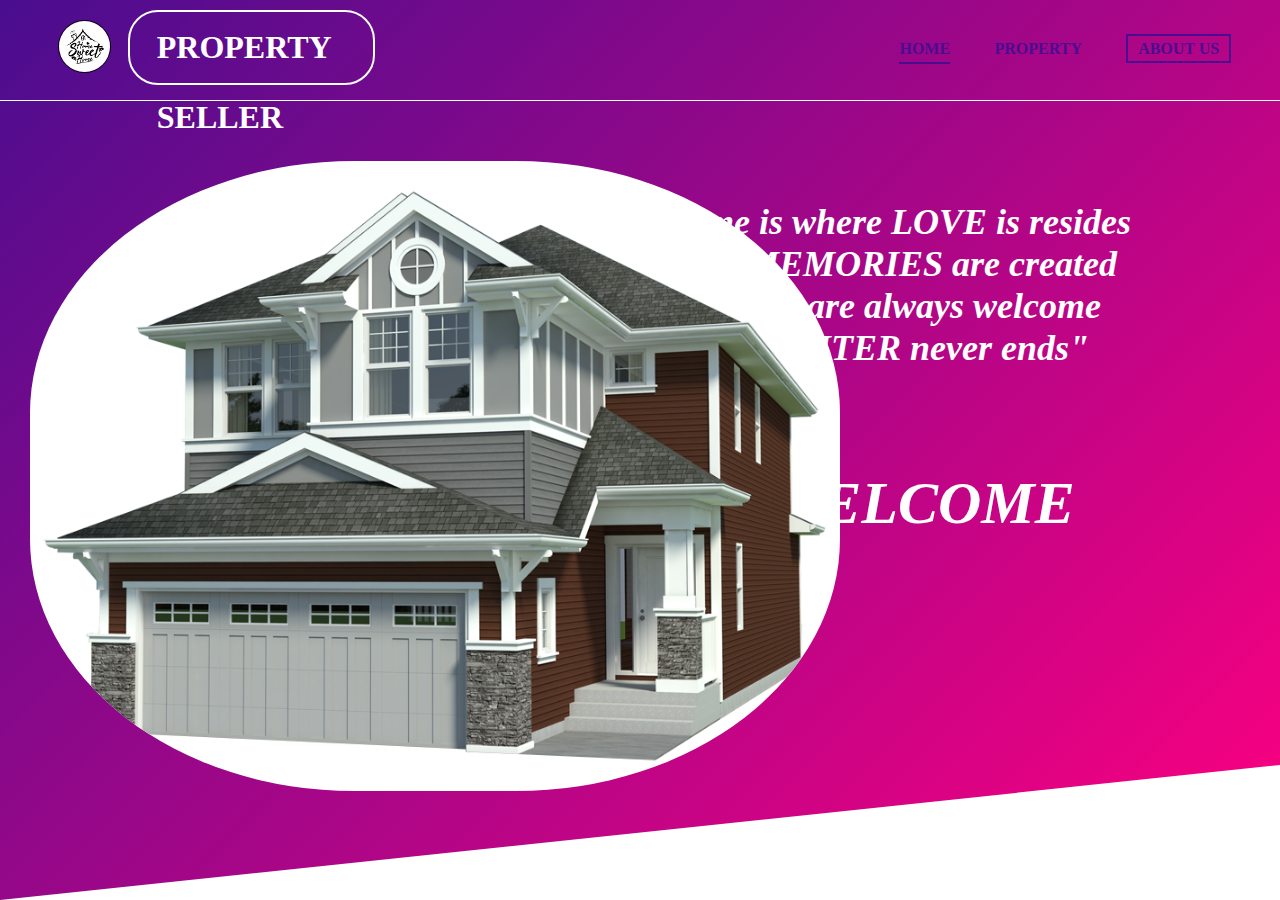
<file: index.html>
<html>
<head>
<title>myproject</title>
<link rel="stylesheet" type="text/css" href="style.css">
</head>
<body>
    <header>
        <nav>
        <div class = "logo">
         <img src = "houde.jpg">
         </div>
        <div class = "heading">
            <a href="index.html"><h1>PROPERTY SELLER</h1></a>
         </div>
        <div class = "main">
        <ul>
            <li><a class="active" href="oo.html">HOME</a></li>
            <li><a href="property.html">PROPERTY</a></li>
            <li><a class ="ABOUTUS" href="aboutus.html">ABOUT US</a></li>
           </ul>
        </div>
      </nav>
     <div class = "frist">
     <img src = "iphone2.png">
     </div>
     <div class = "paragraph">
     <h2>"Home is where LOVE is resides<br>  Where MEMORIES are created<br>FRIENDS are always welcome<br>  and LAUGHTER never ends"</h2>
         <h1>WELCOME</h1>
     </div>
      </header>
</body>
</html>
</file>
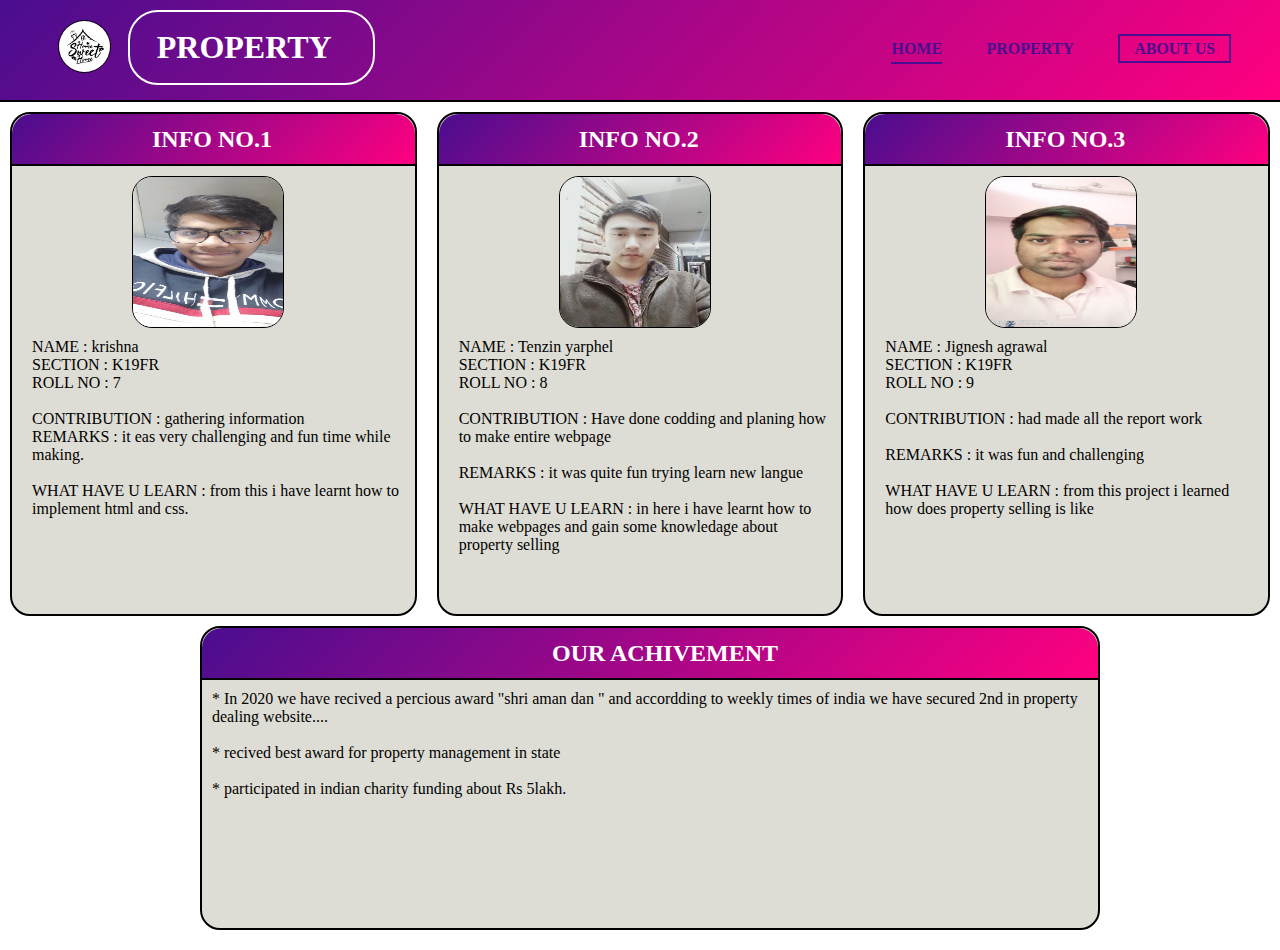
<file: aboutus.html>
<html>
<head>
<title>property</title>
<link rel="stylesheet" type="text/css" href="aboutus.css">
</head>
 <body>
   <nav>
        <div class = "logo">
         <img src = "houde.jpg">
         </div>
        <div class = "heading">
        <a href="index.html"><h1>PROPERTY SELLER</h1></a>
         </div>
        <div class = "main">
        <ul>
            <li><a class="active" href="oo.html">HOME</a></li>
            <li><a href="property.html">PROPERTY</a></li>
            <li><a class ="ABOUTUS" href="aboutus.html">ABOUT US</a></li>
           </ul>
        </div>
      </div>
      </nav>
 <div class="description">
 
    <div class="rollno7">
     <nav>
     <h2>INFO NO.1</h2>
     </nav>
     <img src="krishna.jpg">
    <p>NAME : krishna<br>
       SECTION : K19FR<br>
       ROLL NO : 7<br><br>
       CONTRIBUTION : gathering information<br>
       REMARKS : it eas very challenging and fun
        time while making.<br><br>
       WHAT HAVE U LEARN : from this i have learnt how to 
        implement html and css.<br>
    <p> 
    </div>

      <div class="rollno8">
       <nav>
       <h2>INFO NO.2</h2>
       </nav>
      <img src="yarphel.jpg">
       <p>NAME : Tenzin yarphel<br>
       SECTION : K19FR<br>
       ROLL NO : 8<br><br>
       CONTRIBUTION : Have done codding and planing how to make entire webpage<br><br>
       REMARKS : it was quite fun trying learn new langue<br><br>
       WHAT HAVE U LEARN : in here i have learnt how to make webpages and gain some knowledage about property selling<br>
      <p> 
      </div>
      
    <div class="rollno9">
      <nav>
      <h2>INFO NO.3</h2>
      </nav>
     <img src="face.jpg">
      <p>NAME : Jignesh agrawal <br>
       SECTION : K19FR<br>
       ROLL NO : 9<br><br>
       CONTRIBUTION : had made all the report work <br><br>
       REMARKS : it was fun and challenging<br><br>
       WHAT HAVE U LEARN : from this project i learned how does property selling is like <br>
      <p> 
    </div>
 </div>

<div class="conclusion">
<nav>
    <h2>OUR ACHIVEMENT</h2>
</nav>
       <p>* In 2020 we have recived a percious award
        "shri aman dan " and accordding to weekly 
        times of india we have secured 2nd in property 
        dealing website....<br><br>
        * recived best award for property management in state<br><br>
        * participated in indian charity funding about Rs 5lakh.   
        </p>
</div>
</body>
</html>
</file>
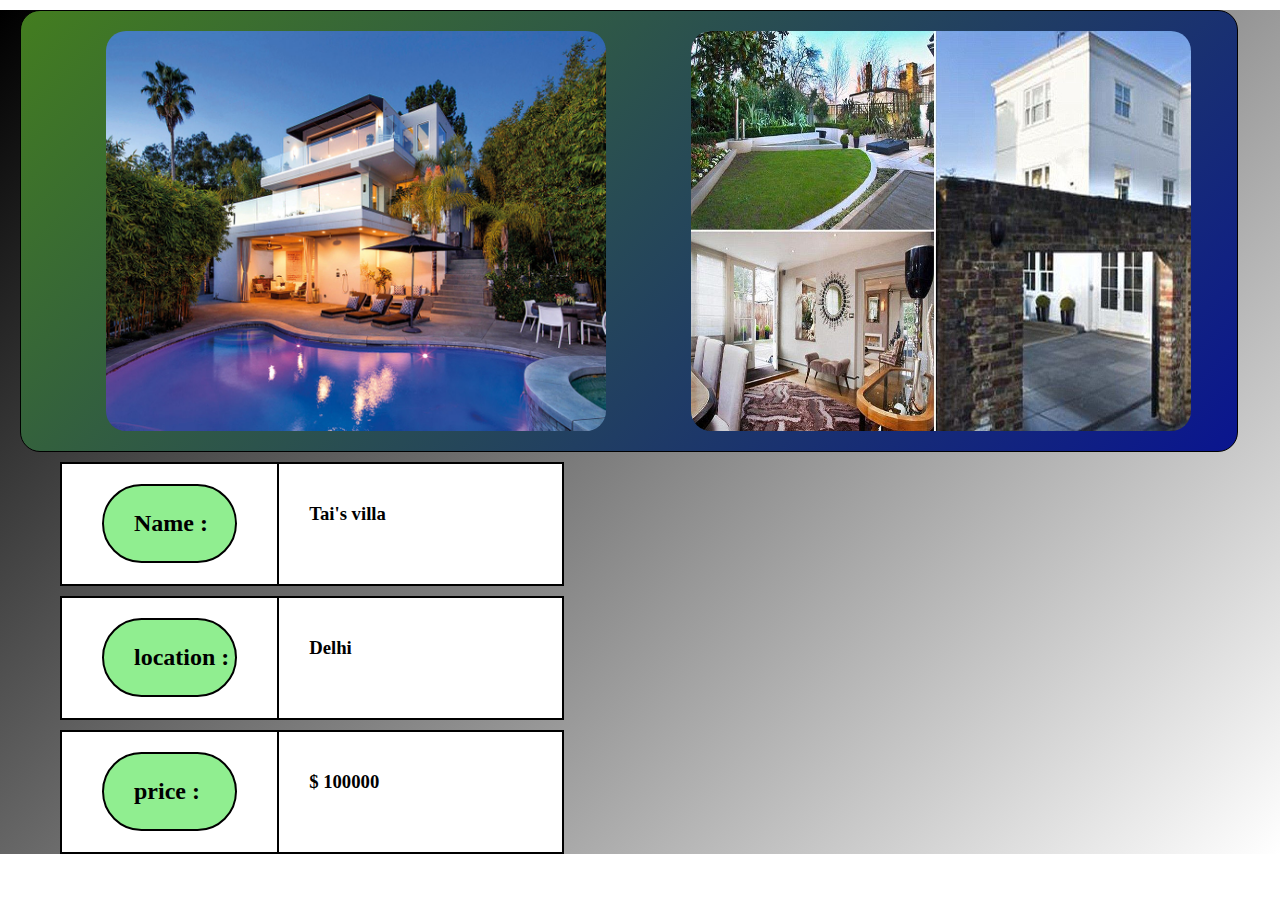
<file: image1.html>
<html>
<head>
<title>property 1 </title>
<link rel="stylesheet" type="text/css" href="image1.css">
</head>
<body>
<header>
<div class = "image1">
<img src = "1.jpg">
<img src = "10.jpg">
</div>
    <div class="in">
        <h2>Name : </h2><h3>Tai's villa</h3><br>
    </div>
    <div class="in">
        <h2>location : </h2><h3>Delhi</h3><br>
    </div>
    <div class="in">
        <h2>price : </h2><h3>$ 100000</h3><br>
    </div>
    </header>
    </body>
</html>
</file>
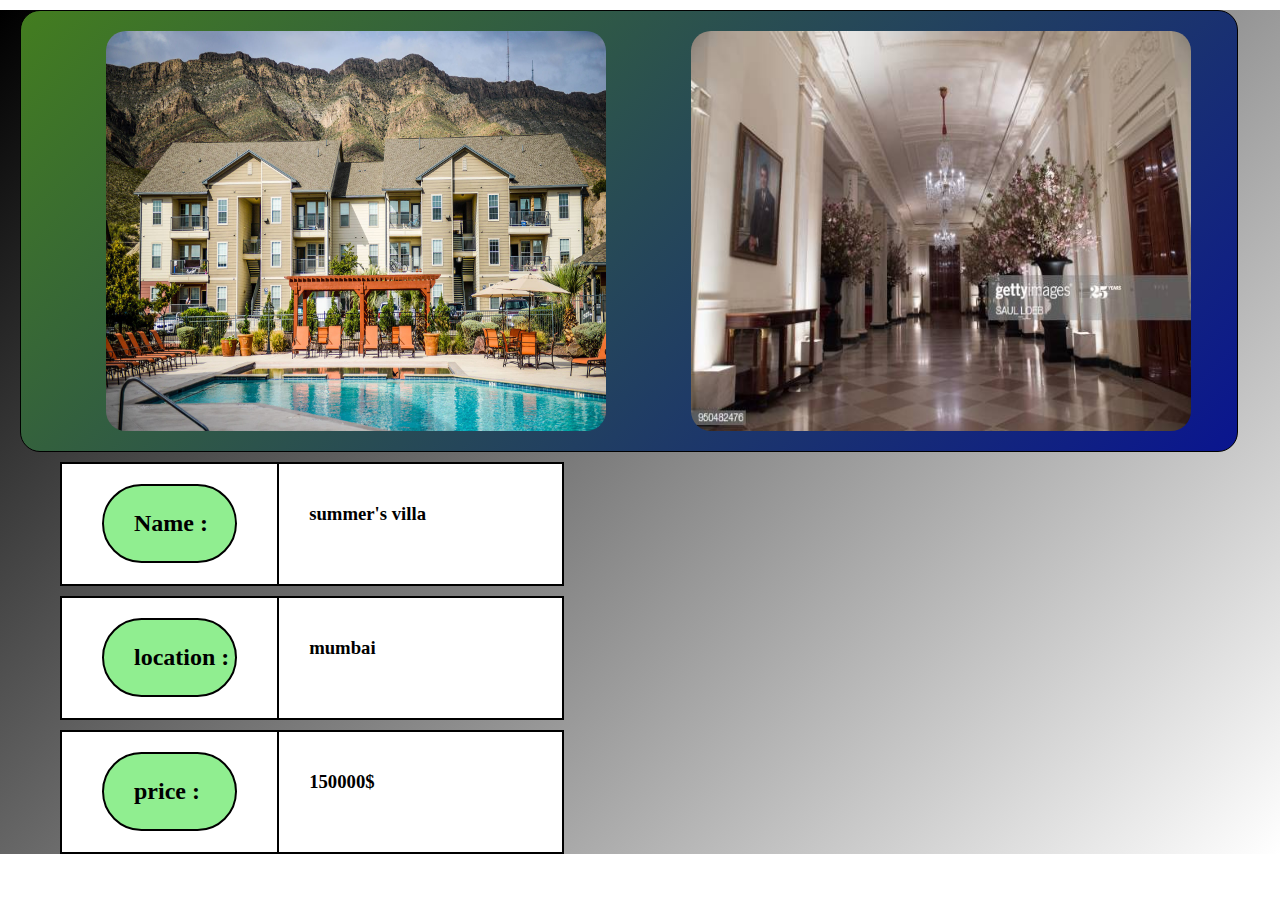
<file: image2.html>
<html>
<head>
    <title>property 2 </title>
<link rel="stylesheet" type="text/css" href="image2.css">
</head>
<body>
    <header>
<div class = "image1">
<img src = "2.jpg">
<img src = "16.jpg">
</div>
    <div class="in">
        <h2>Name : </h2><h3>summer's villa</h3><br>
    </div>
    <div class="in">
        <h2>location : </h2><h3>mumbai</h3><br>
    </div>
    <div class="in">
        <h2>price : </h2><h3>150000$</h3><br>
    </div>
    </header>
</body>
</html>
</file>
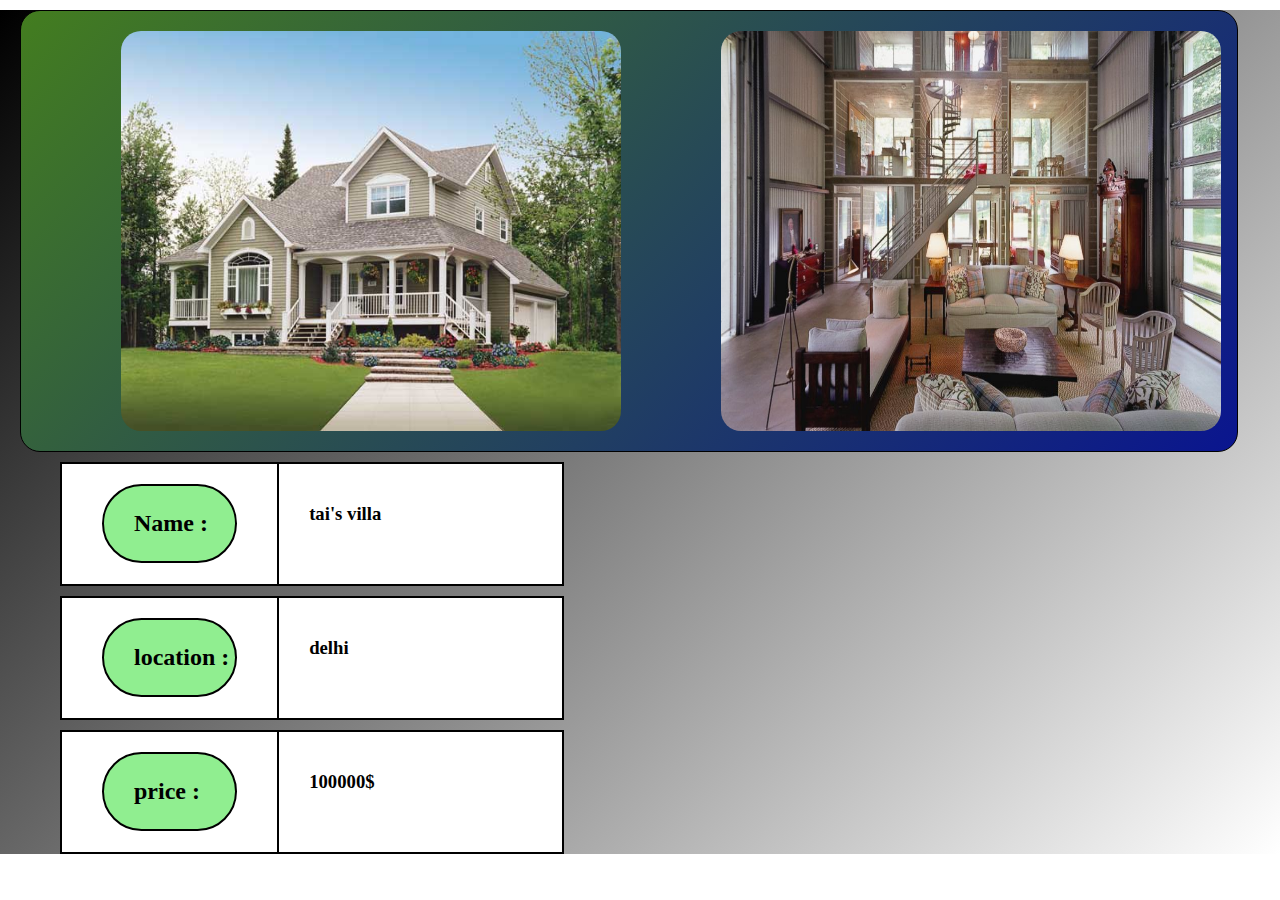
<file: image3.html>
<html>
<head>
<title>property 3 </title>
<link rel="stylesheet" type="text/css" href="image3.css">
</head>
<body>
    <header>
<div class = "image1">
<img src = "3.jpeg">
<img src = "14.jpg">
</div>
    <div class="in">
        <h2>Name : </h2><h3>tai's villa</h3><br>
    </div>
    <div class="in">
        <h2>location : </h2><h3>delhi</h3><br>
    </div>
    <div class="in">
        <h2>price : </h2><h3>100000$</h3><br>
    </div>
    </header>
</body>
</html>
</file>
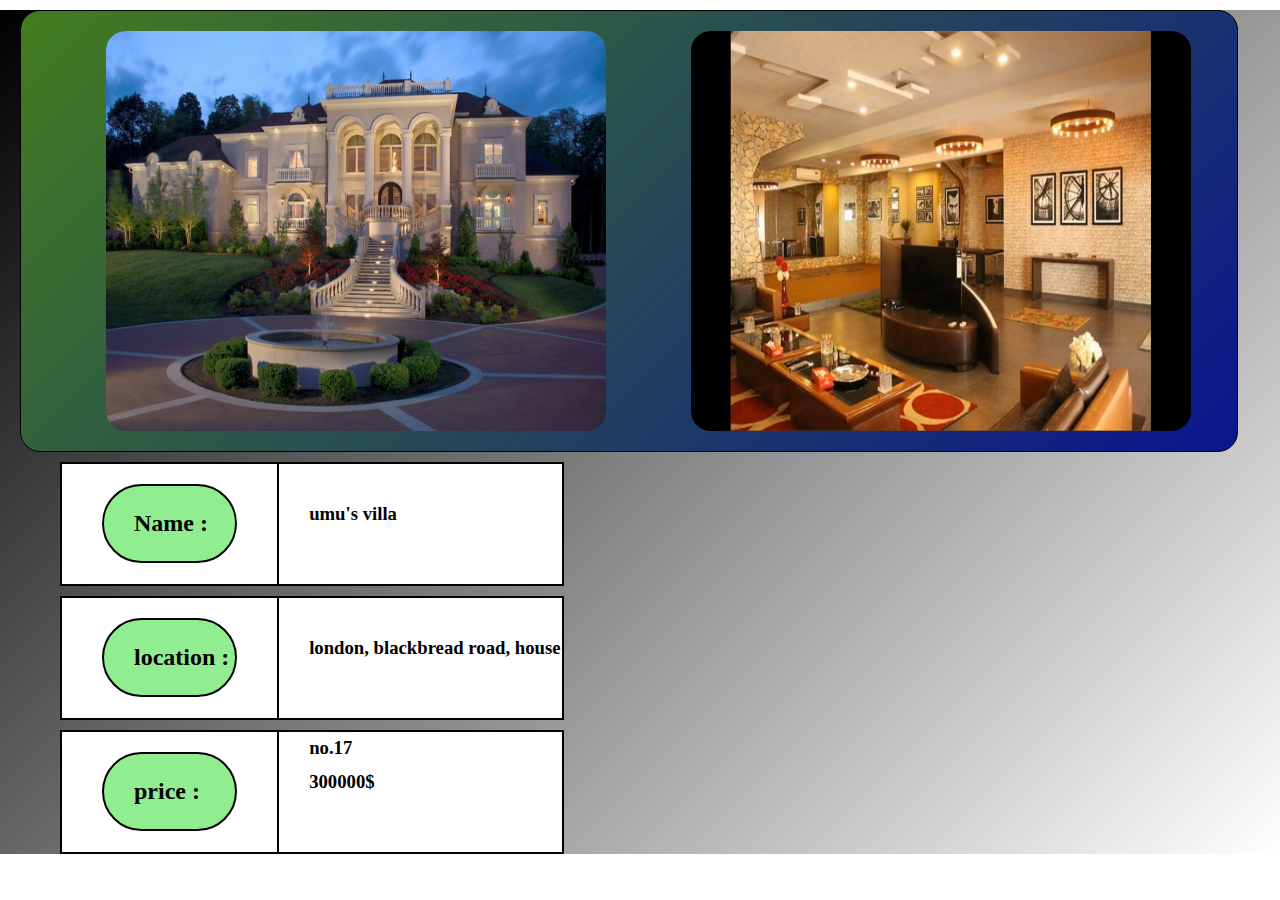
<file: image4.html>
<html>
<head>
<title>property 4 </title>
<link rel="stylesheet" type="text/css" href="image4.css">
</head>
<body>
    <header>
<div class = "image1">
<img src = "4.jpg">
<img src = "15.jpg">
</div>
    <div class="in">
        <h2>Name : </h2><h3>umu's villa</h3><br>
    </div>
    <div class="in">
        <h2>location : </h2><h3>london, blackbread road, house no.17</h3><br>
    </div>
    <div class="in">
        <h2>price : </h2><h3>300000$</h3><br>
    </div>
    </header>
</body>
</html>
</file>
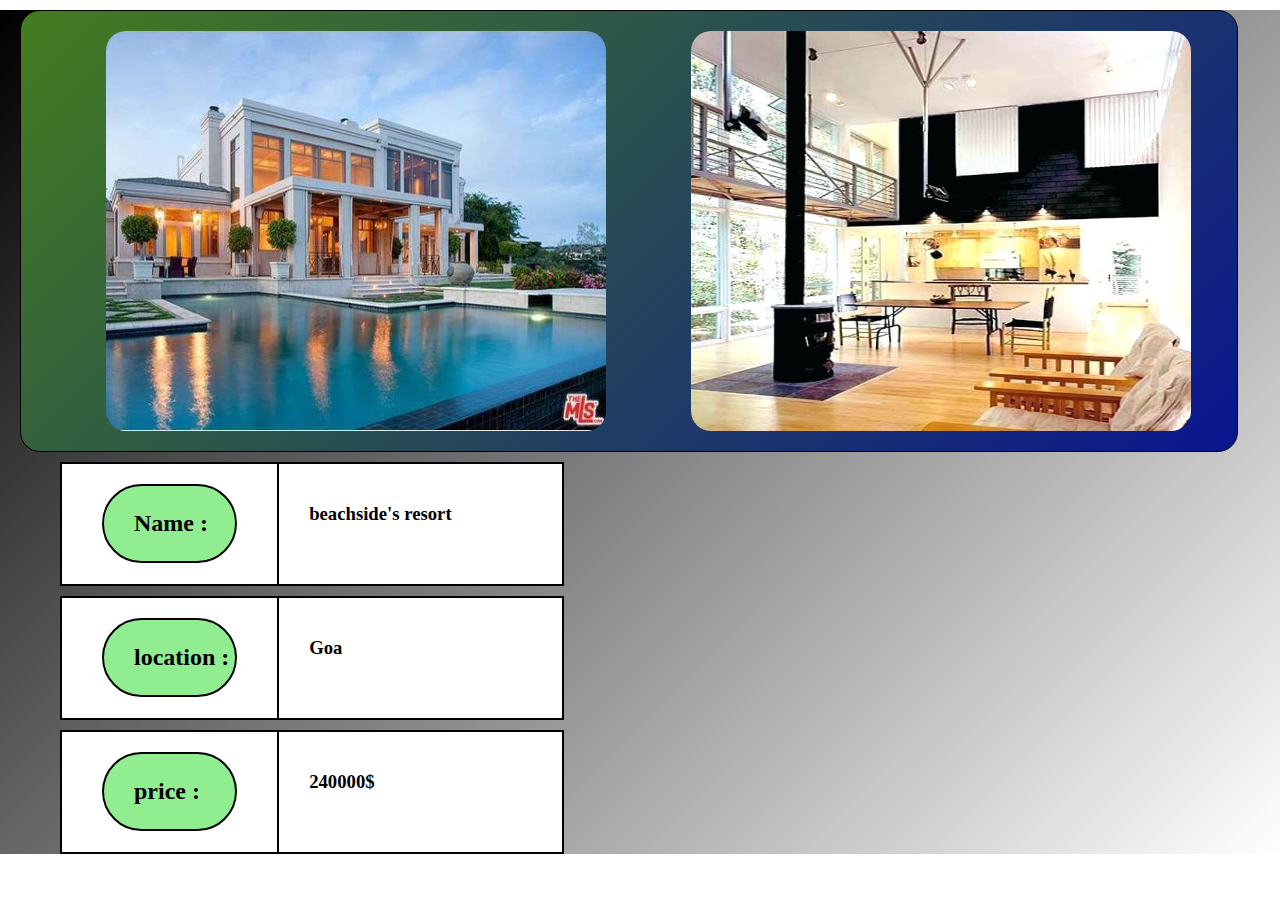
<file: image5.html>
<html>
<head>
<title>property 5 </title>
<link rel="stylesheet" type="text/css" href="image5.css">
</head>
<body>
    <header>
<div class = "image1">
<img src = "5.jpg">
<img src = "17.jpg">
</div>
    <div class="in">
        <h2>Name : </h2><h3>beachside's resort</h3><br>
    </div>
    <div class="in">
        <h2>location : </h2><h3>Goa</h3><br>
    </div>
    <div class="in">
        <h2>price : </h2><h3>240000$</h3><br>
    </div>
    </header>
</body>
</html>
</file>
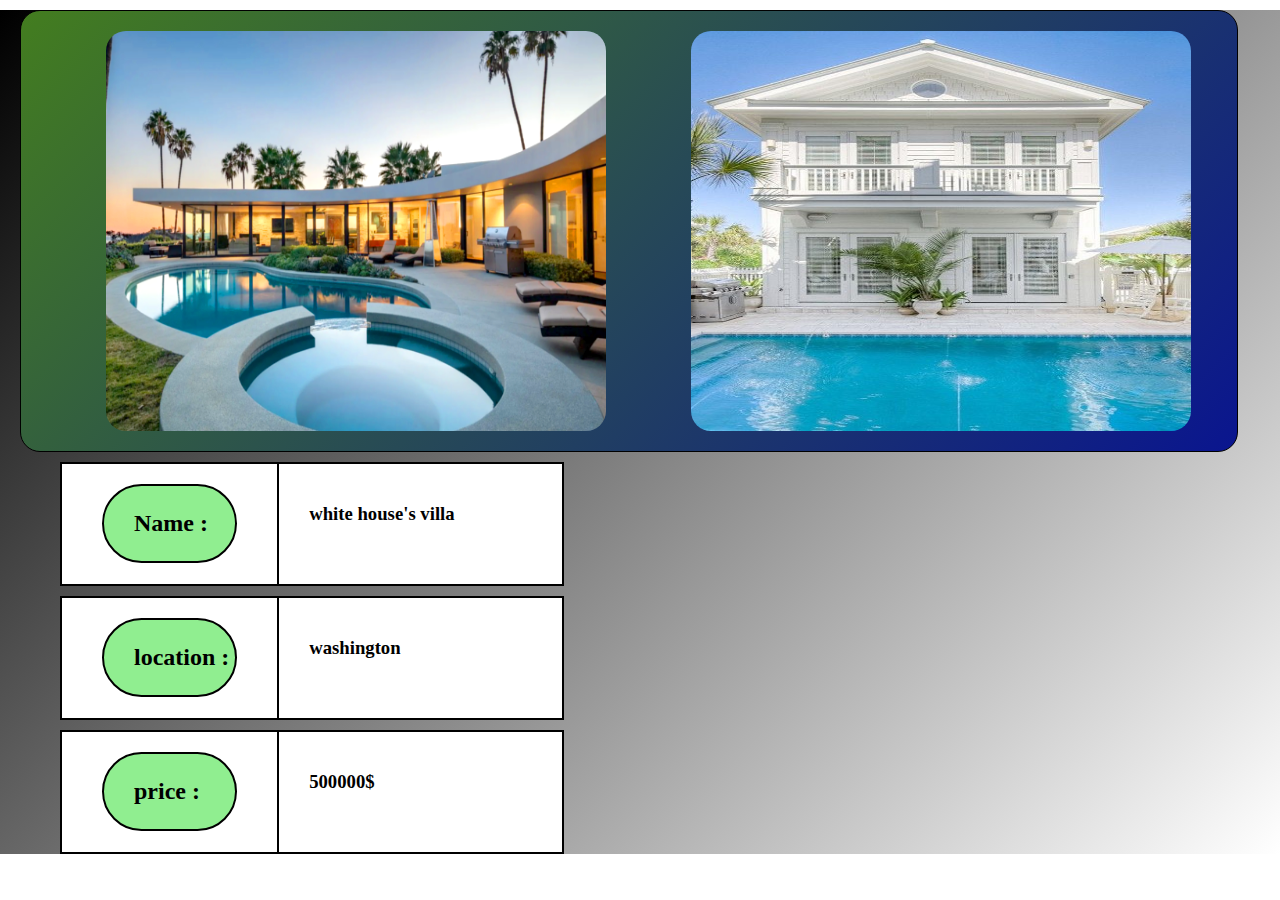
<file: image6.html>
<html>
<head>
<title>property 6 </title>
<link rel="stylesheet" type="text/css" href="image6.css">
</head>
<body>
    <header>
<div class = "image1">
<img src = "6.png">
<img src = "6.jpg">
</div>
    <div class="in">
        <h2>Name : </h2><h3>white house's villa</h3><br>
    </div>
    <div class="in">
        <h2>location : </h2><h3>washington</h3><br>
    </div>
    <div class="in">
        <h2>price : </h2><h3>500000$</h3><br>
    </div>
    </header>
</body>
</html>
</file>
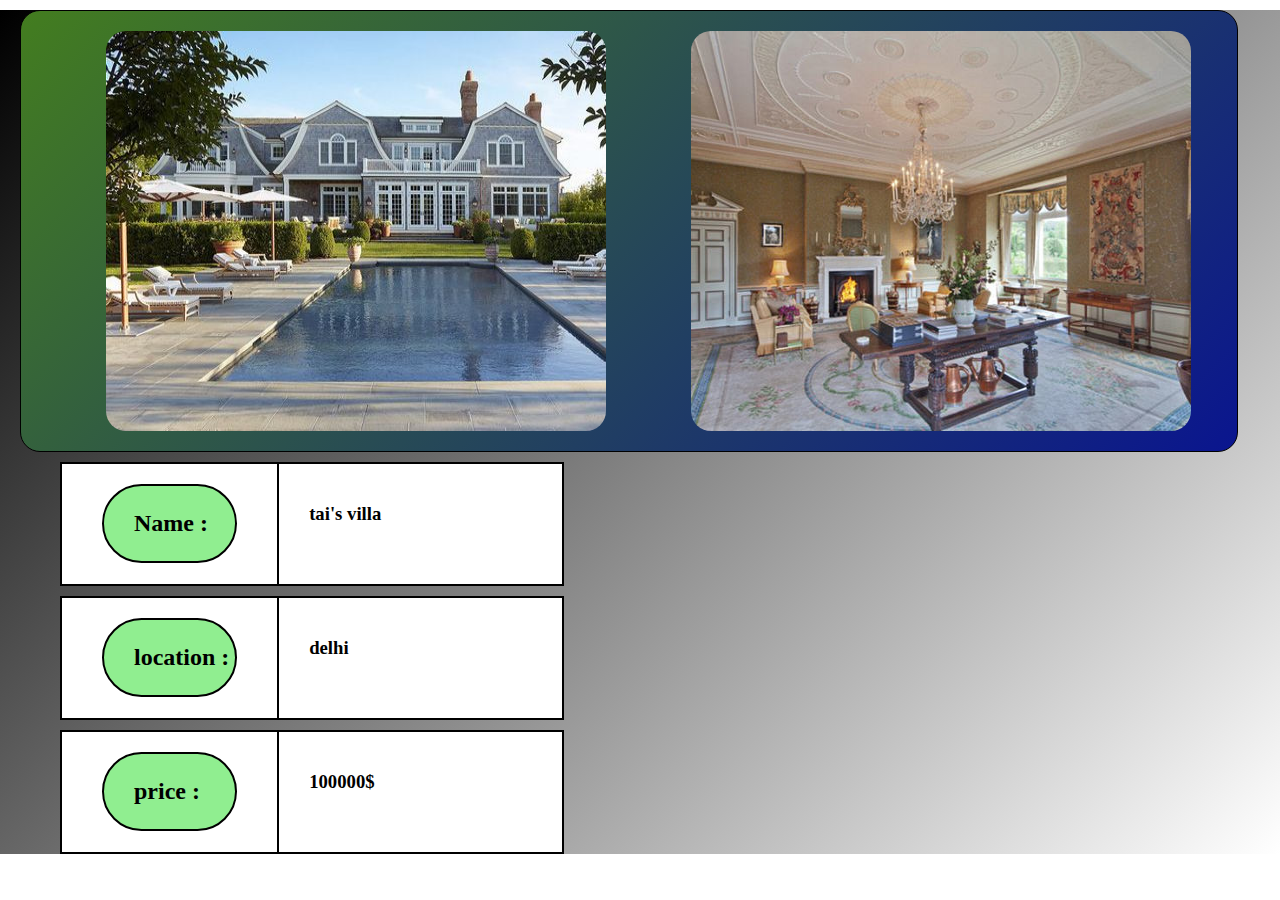
<file: image7.html>
<html>
<head>
<title>property 7 </title>
<link rel="stylesheet" type="text/css" href="image7.css">
</head>
<body>
    <header>
 <div class = "image1">
 <img src = "7.jpg">
 <img src = "100.jpg">
 </div>
    <div class="in">
        <h2>Name : </h2><h3>tai's villa</h3><br>
    </div>
    <div class="in">
        <h2>location : </h2><h3>delhi</h3><br>
    </div>
    <div class="in">
        <h2>price : </h2><h3>100000$</h3><br>
    </div>
    </header>
</body>
</html>
</file>
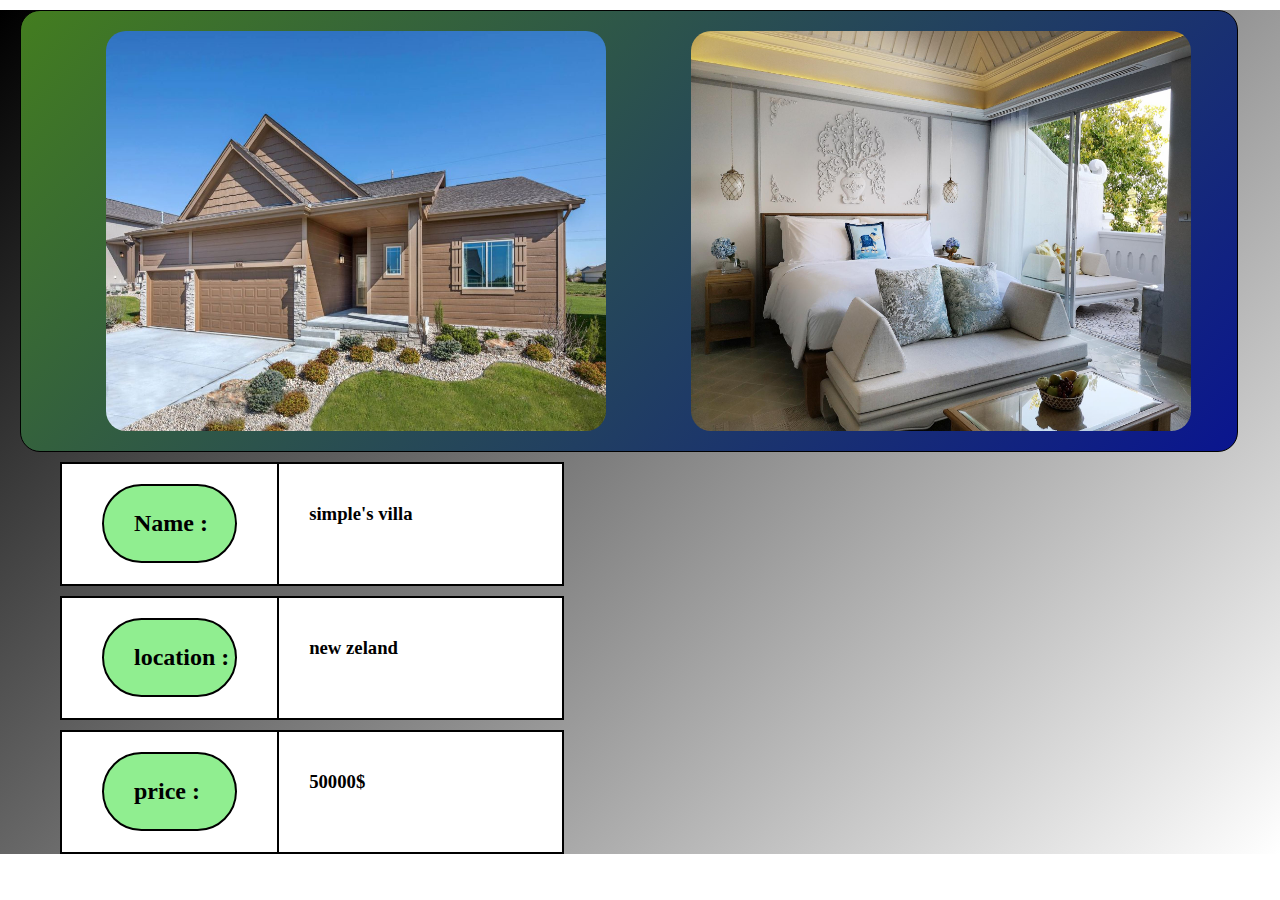
<file: image8.html>
<html>
<head>
<title>property 8 </title>
<link rel="stylesheet" type="text/css" href="image8.css">
</head>
<body>
    <header>
<div class = "image1">
<img src = "8.jpg">
<img src = "13.jpg">
</div>
    <div class="in">
        <h2>Name : </h2><h3>simple's villa</h3><br>
    </div>
    <div class="in">
        <h2>location : </h2><h3>new zeland</h3><br>
    </div>
    <div class="in">
        <h2>price : </h2><h3>50000$</h3><br>
    </div>
    </header>
</body>
</html>
</file>
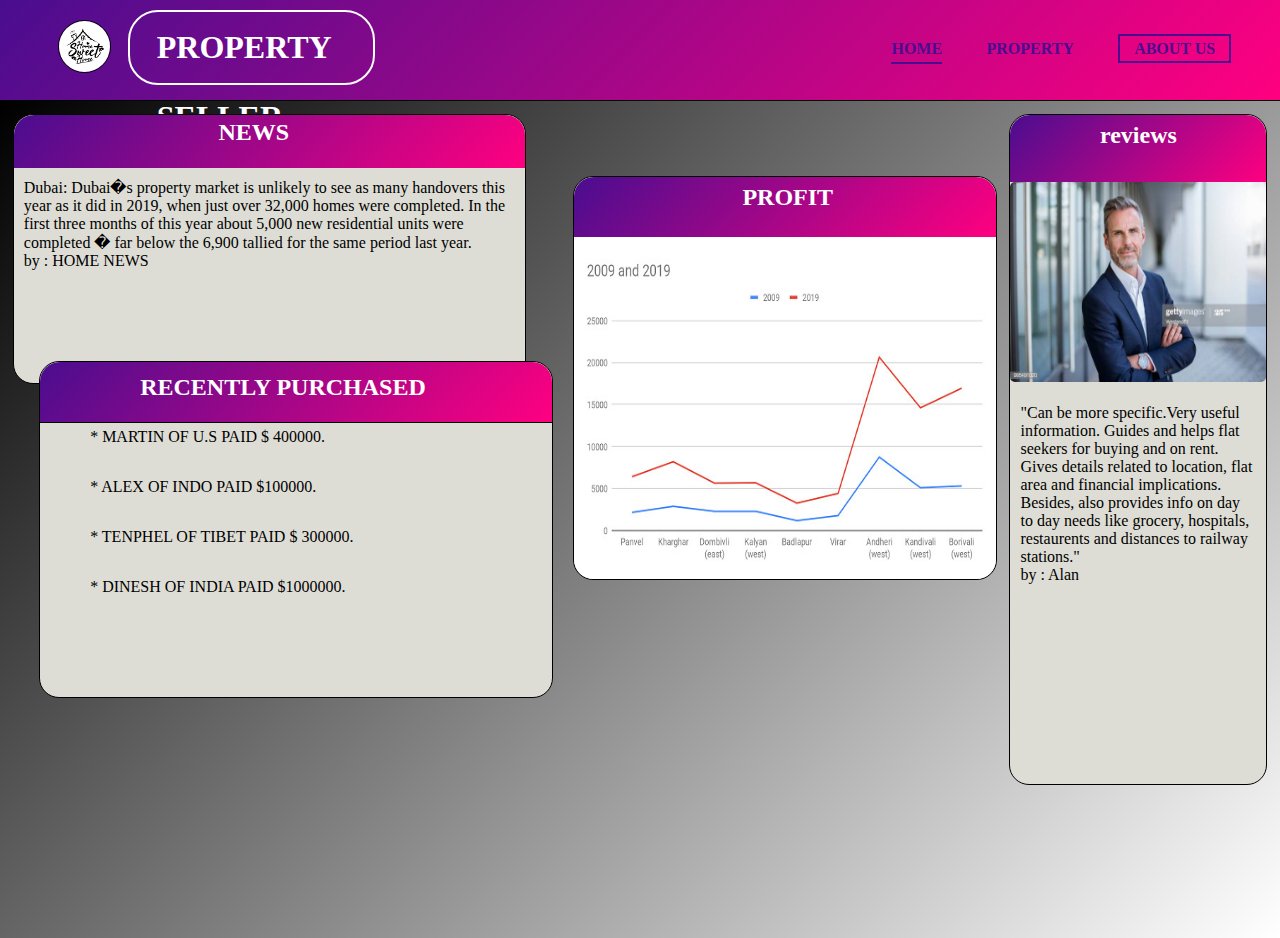
<file: oo.html>
<html>
<head>
<title>home</title>
<link rel="stylesheet" type="text/css" href="home.css">
</head>
<body>
  <nav>
        <div class = "logo">
         <img src = "houde.jpg">
         </div>
        <div class = "heading">
        <a href="index.html"><h1>PROPERTY SELLER</h1></a>
         </div>
        <div class = "main">
        <ul>
            <li><a class="active" href="oo.html">HOME</a></li>
            <li><a href="property.html">PROPERTY</a></li>
            <li><a class ="ABOUTUS" href="aboutus.html">ABOUT US</a></li>
           </ul>
        </div>
      </div>
      </nav>
    <header>
<div class="requirement">
<div class="news">
<div>
<h2>NEWS</h2>
</div>
<p>Dubai: Dubai�s property market is unlikely to see as many handovers this year as it did in 2019, 
when just over 32,000 homes were completed. In the first three months of this year about 5,000 new residential units were completed � 
far below the 6,900 tallied for the same period last year.<br>    
     by : HOME NEWS
</p>
</div>
    <div class="recently">
    <div>
        <h2>RECENTLY PURCHASED</h2>
        <p> * MARTIN OF U.S PAID $ 400000.<br> * ALEX OF INDO PAID $100000.<br>* TENPHEL OF TIBET PAID $ 300000.
        <br>
        * DINESH OF INDIA PAID $1000000.<br>
        </p>
    </div>
    </div>

<div class="profit">
<div>
<h2>PROFIT</h2>
</div>
<img src="21.jpg">
</div>
<div class="reviews">
  <div>
  <h2>reviews</h2>
  </div>
    
 <div class="image">
  <img src="190.jpg">
  </div>
 <p>
 "Can be more specific.Very useful information. Guides and helps flat seekers for buying and on rent. 
 Gives details related to location, 
 flat area and financial implications. Besides, also provides info on day to day needs like grocery, hospitals,
 restaurents and distances to railway stations."<br>
 by : Alan 
 </p>

</div>
    
</div>
</header>
</body>
</head>
</html>
</file>
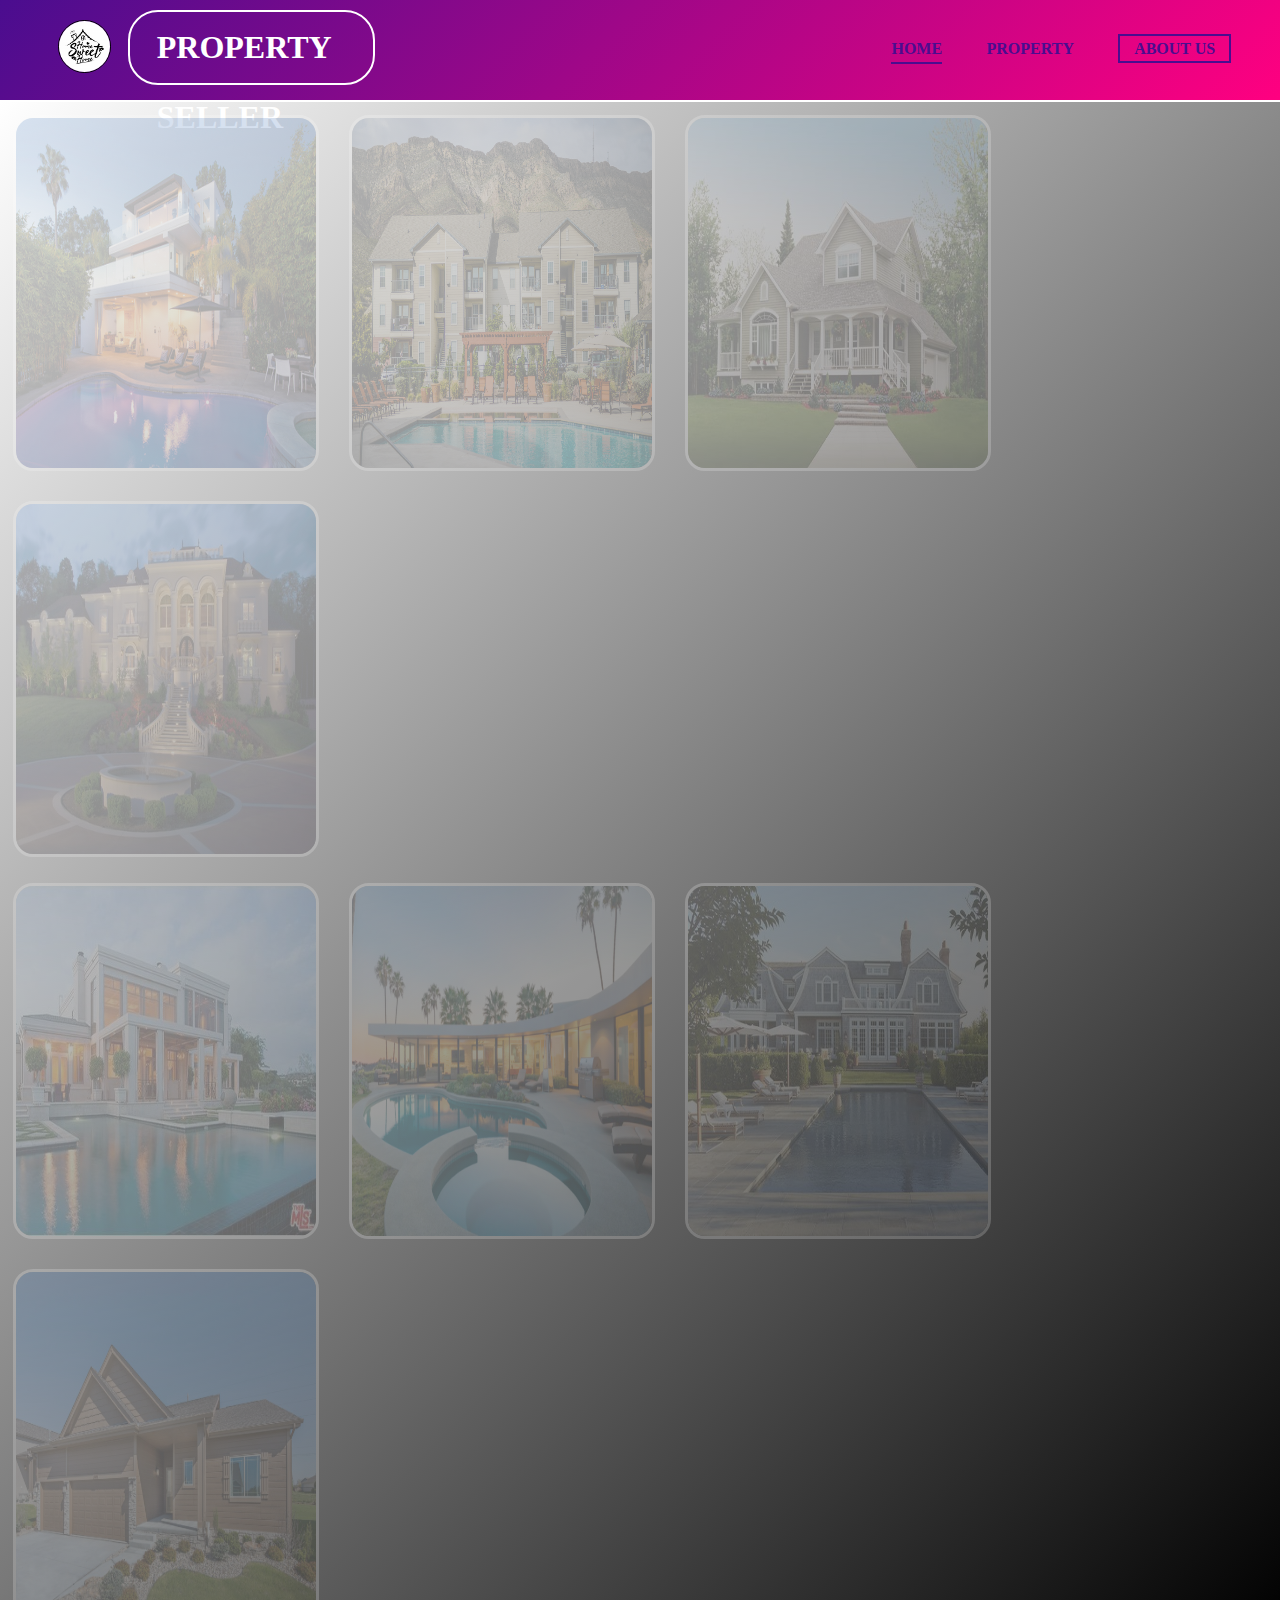
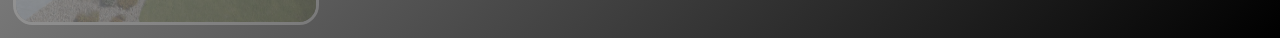
<file: property.html>
<html>
<head>
<title>property</title>
<link rel="stylesheet" type="text/css" href="property.css">
</head>
 <body>
   <nav>
        <div class = "logo">
         <img src = "houde.jpg">
         </div>
        <div class = "heading">
        <a href="index.html"><h1>PROPERTY SELLER</h1></a>
         </div>
        <div class = "main">
        <ul>
            <li><a class="active" href="oo.html">HOME</a></li>
            <li><a href="property.html">PROPERTY</a></li>
            <li><a class ="ABOUTUS" href="aboutus.html">ABOUT US</a></li>
           </ul>
        </div>
      </div>
      </nav>
    <div class="items">
    <a href="image1.html" target="_blank"><img src="1.jpg"></a>
    <a href="image2.html" target="_blank"><img src="2.jpg"></a>
    <a href="image3.html" target="_blank"><img src="3.jpeg"></a>
    <a href="image4.html" target="_blank"><img src="4.jpg"></a>
    <br>
    <a href="image5.html" target="_blank"><img src="5.jpg"></a>
    <a href="image6.html" target="_blank"><img src="6.png"></a>
    <a href="image7.html" target="_blank"><img src="7.jpg"></a>
    <a href="image8.html" target="_blank"><img src="8.jpg"></a>
    </div>
</body>
</html>
</file>
<file: style.css>
*{
 margin : 0;
 padding : 0;
 font-family : Century Gothic;
 text-decoration: bold;
 }
header
{
background: linear-gradient(135deg,rgb(74,13,143) 0%,rgb(255, 0, 128)100%);
height : 100vh;
clip-path : polygon(0% 0%,100% 0%,100% 85%,0% 100%);
}
nav
{
width : 100%;
height : 100px;
display : flex;
border-bottom : 1px solid #fff;
}
.logo
{
width : 10%;
}
.logo img
{
width : 40%;
margin-left : 45%;
margin-top : 20px;
border-radius : 100%; 
border : 1px solid black; 
}
.heading 
{
width : 19%;
border-radius: 30px;
margin-top : 10px;
margin-bottom : 15px;
border : 2px solid #fff;
}
.heading:hover
{
 background : #fff;   
}
.heading h1
{
color : #fff;
line-height : 70px;
margin-left : 11%;
}
.heading a
{
    text-decoration: none;
}
.heading a h1:hover
{
    color : blueviolet;
}
.main
{
width : 70%;
height : 100px;
float : right;
}

ul{
    float : right;
    list-style-type : none;
    margin-top : 40px;
     
}
ul li{
display : inline-block;
margin-right : 40px;
font-weight : bold;

}
ul li a{
    text-decoration : none;
    color : rgb(74,13,143);
    padding : 5px 0.2px;
    transition : 0.5s ease;
}
ul li a:hover
{
    color : #fff;
}

ul li a.active{
    border-bottom: 2px solid rgb(74,13,143);
    color : rgb(74,13,143);
}
ul li a.active:hover
{
 color : #fff;
 border-bottom-color : #fff;
}
ul li a.ABOUTUS{
    border : 2px solid rgb(74,13,143);;
    padding : 4px 10px;
    color : rgb(74,13,143);;
}
ul li a.ABOUTUS:hover
{
    background-color: #fff;
    color : rgb(255, 0, 128);
    border-color :rgb(255, 0, 128);
}
.paragraph h2
{
color : #fff;
display : flex;
margin-top : 100px; 
margin-left : 50%;
font-size : 36px;
font-style : italic;
}
.frist img
{
background : #fff;
position : absolute;
height : 70%;
margin-top : 60px;
margin-left : 30px;
border-radius : 40%;
}
.paragraph h1
{
color : #fff;
display : flex;
margin-top : 100px; 
margin-left : 60%;
font-size : 60px;
font-style : italic;
}
</file>
<file: aboutus.css>
*{
 margin : 0;
 padding : 0;
 font-family : Century Gothic;
 text-decoration: bold;
 }
nav
{
width : 100%;
height : 100px;
display : flex;
background : linear-gradient(135deg,rgb(74,13,143) 0%,rgb(255, 0, 128)100%);
border-bottom : 2px solid black;
}
.logo
{
width : 10%;
}
.logo img
{
width : 40%;
margin-left : 45%;
margin-top : 20px;
border-radius : 100%; 
border : 1px solid black; 
}
.heading 
{
width : 19%;
border-radius: 30px;
margin-top : 10px;
margin-bottom : 15px;
border : 2px solid #fff;
}
.heading h1
{
color : #fff;
line-height : 70px;
margin-left : 11%;

}
.heading:hover
{
 background : #fff;   
}
.heading a
{
    text-decoration: none;
}
.heading a h1:hover
{
    color : blueviolet;
}
.main
{
width : 70%;
height : 100px;
float : right;
}

ul{
    float : right;
    list-style-type : none;
    margin-top : 40px;
}
ul li{
display : inline-block;
margin-right : 40px;
font-weight : bold;
}
ul li a{
    text-decoration : none;
    color :rgb(74,13,143);
    padding : 5px 0.2px;
    transition : 0.5s ease;
}
ul li a:hover
{
    color : #fff;
}

ul li a.active{
    border-bottom: 2px solid rgb(74,13,143);
    color : rgb(74,13,143);
}
ul li a.active:hover
{
 color : #fff;
 border-bottom-color : #fff;
}
ul li a.ABOUTUS{
    border : 2px solid rgb(74,13,143);
    padding : 4px 14px;
    color : rgb(74,13,143);
}
ul li a.ABOUTUS:hover
{
    background-color: #fff;
    color : rgb(255, 0, 128);
    border-color : rgb(255, 0, 128);
}
.description 
  {
  width : 100%;
  display : flex;
  }
.description div
{
width : 450px;
height : 500px;
margin  : 10px;
border-radius : 20px;
border : 2px solid black; 
}
.rollno7
{
    background: #deddd5;
}
.rollno8
{
    background: #deddd5;
}
.rollno9
{
    background: #deddd5;
}

.rollno7 nav
{
width : 100%;
height : 50px;
background : linear-gradient(135deg,rgb(74,13,143) 0%,rgb(255, 0, 128)100%);
border-radius : 20px 20px 0 0;
line-height : 50px;
}
.rollno8 nav
{
width : 100%;
height : 50px;
background :linear-gradient(135deg,rgb(74,13,143) 0%,rgb(255, 0, 128)100%);
border-radius : 20px 20px 0 0;
line-height : 50px;
}
.rollno9 nav
{
width : 100%;
height : 50px;
background : linear-gradient(135deg,rgb(74,13,143) 0%,rgb(255, 0, 128)100%);
border-radius : 20px 20px 0 0;
line-height : 50px;
}
.conclusion
{
width : 70%;
height : 300px;
margin : 0px 0px 20px 200px; 
border-radius : 20px;
border : 2px solid black;
background : #deddd5;
}
.conclusion nav
{
width : 100%;
height : 50px;
background : linear-gradient(135deg,rgb(74,13,143) 0%,rgb(255, 0, 128)100%);
border-radius : 20px 20px 0 0;
line-height : 50px;
    
}
.rollno7 img
{
width : 150px;
height : 150px;
margin : 10px 0 0 120px;
border : 1px solid black;
border-radius :20px; 
}
.rollno8 img
{
width : 150px;
height : 150px;
margin : 10px 0 0 120px;
border : 1px solid black;
border-radius :20px; 
}
.rollno9 img
{
width : 150px;
height : 150px;
margin : 10px 0 0 120px;
border : 1px solid black;
border-radius :20px; 
}
.rollno7 p
{
margin : 10px 10px 10px 20px;
}
.rollno8 p
{
margin : 10px 10px 10px 20px;
}
.rollno9 p
{
margin : 10px 10px 10px 20px;
}
.rollno7 nav h2
{
color : #fff;
margin-left: 140px;
}
.rollno8 nav h2
{
color : #fff;
margin-left: 140px;
}
.rollno9 nav h2
{
color : #fff;
margin-left: 140px;
}
.conclusion nav h2 
{
    color : #fff;
    margin-left: 350px;
}
.conclusion p
{
    margin : 10px;
}
</file>
<file: image1.css>
*{
    margin : 0;
    padding : 0;
}
header
{
    background : linear-gradient(135deg,rgb(0, 0, 0) 0%,rgb(255,255, 255)100%);
}
.image1
{
width : 95%;
display: flex;
    
border : 1px solid black;
margin : 10px 20px 0 20px;
border-radius : 20px;
background : linear-gradient(135deg,rgb(67, 125, 31) 0%,rgb(10, 21, 143)100%);
}
.image1 img
{   
    width : 500px;
    height : 400px;
    margin : 20px 0px 20px 85px;
    border-radius : 20px;
}
.in
{
    display : flex;
    width : 500px;
    height : 100px;
    line-height : 100px;
    border : 2px solid black;
    padding-bottom : 20px;
    margin : 10px 0 0 60px;
    background : #fff;
    }
.in h2
{
    width : 120px;
    height : 75px;
    background : lightgreen;
    line-height: 75px;
    border : 2px solid black;
    border-radius : 50px;
    margin : 20px 0 0 40px;
    padding-left : 30px;
}
.in h3
{  
    width : 300px;
    height : 120px;
    line-height : 100px;
    margin : 0 0 0 40px;
    border-left: 2px solid black;
    padding-left : 30px;
}
</file>
<file: image2.css>
*{
    margin : 0;
    padding : 0;
}
header
{
    background : linear-gradient(135deg,rgb(0, 0, 0) 0%,rgb(255,255, 255)100%);
}
.image1
{
width : 95%;
display: flex;
border : 1px solid black;
margin : 10px 20px 0 20px;
border-radius : 20px;
background : linear-gradient(135deg,rgb(67, 125, 31) 0%,rgb(10, 21, 143)100%); 
}
.image1 img
{   
    width : 500px;
    height : 400px;
    margin : 20px 0px 20px 85px;
    border-radius : 20px;
}
.in
{
    display : flex;
    width : 500px;
    height : 100px;
    line-height : 100px;
    border : 2px solid black;
    padding-bottom : 20px;
    margin : 10px 0 0 60px;
    background : #fff;
    }
.in h2
{
    width : 120px;
    height : 75px;
    background : lightgreen;
    line-height: 75px;
    border : 2px solid black;
    border-radius : 50px;
    margin : 20px 0 0 40px;
    padding-left : 30px;
}
.in h3
{  
    width : 300px;
    height : 120px;
    line-height : 100px;
    margin : 0 0 0 40px;
    border-left: 2px solid black;
    padding-left : 30px;
}
</file>
<file: image3.css>
*{
    margin : 0;
    padding : 0;
}
header
{
    background : linear-gradient(135deg,rgb(0, 0, 0) 0%,rgb(255,255, 255)100%);
}
.image1
{
width : 95%;
display: flex;
border : 1px solid black;
margin : 10px 20px 0 20px;
border-radius : 20px;
    background :   linear-gradient(135deg,rgb(67, 125, 31) 0%,rgb(10, 21, 143)100%);
}
.image1 img
{   
    width : 500px;
    height : 400px;
    margin : 20px 0px 20px 100px;
    border-radius : 20px;
}
.in
{
    display : flex;
    width : 500px;
    height : 100px;
    line-height : 100px;
    border : 2px solid black;
    padding-bottom : 20px;
    margin : 10px 0 0 60px;
    background : #fff;
    }
.in h2
{
    width : 120px;
    height : 75px;
    background : lightgreen;
    line-height: 75px;
    border : 2px solid black;
    border-radius : 50px;
    margin : 20px 0 0 40px;
    padding-left : 30px;
}
.in h3
{  
    width : 300px;
    height : 120px;
    line-height : 100px;
    margin : 0 0 0 40px;
    border-left: 2px solid black;
    padding-left : 30px;
}
</file>
<file: image4.css>
*{
    margin : 0;
    padding : 0;
}
header
{
    background : linear-gradient(135deg,rgb(0, 0, 0) 0%,rgb(255,255, 255)100%);
}
.image1
{
width : 95%;
display: flex;
    
border : 1px solid black;
margin : 10px 20px 0 20px;
border-radius : 20px;
background : linear-gradient(135deg,rgb(67, 125, 31) 0%,rgb(10, 21, 143)100%);
}
.image1 img
{   
    width : 500px;
    height : 400px;
    margin : 20px 0px 20px 85px;
    border-radius : 20px;
}
.in
{
    display : flex;
    width : 500px;
    height : 100px;
    line-height : 100px;
    border : 2px solid black;
    padding-bottom : 20px;
    margin : 10px 0 0 60px;
    background : #fff;
    }
.in h2
{
    width : 120px;
    height : 75px;
    background : lightgreen;
    line-height: 75px;
    border : 2px solid black;
    border-radius : 50px;
    margin : 20px 0 0 40px;
    padding-left : 30px;
}
.in h3
{  
    width : 300px;
    height : 120px;
    line-height : 100px;
    margin : 0 0 0 40px;
    border-left: 2px solid black;
    padding-left : 30px;
}
</file>
<file: image5.css>
*{
    margin : 0;
    padding : 0;
}
header
{
    background : linear-gradient(135deg,rgb(0, 0, 0) 0%,rgb(255,255, 255)100%);
}
.image1
{
width : 95%;
display: flex;
border : 1px solid black;
margin : 10px 20px 0 20px;
border-radius : 20px;
background : linear-gradient(135deg,rgb(67, 125, 31) 0%,rgb(10, 21, 143)100%);
}
.image1 img
{   
    width : 500px;
    height : 400px;
    margin : 20px 0px 20px 85px;
    border-radius : 20px;
}
.in
{
    display : flex;
    width : 500px;
    height : 100px;
    line-height : 100px;
    border : 2px solid black;
    padding-bottom : 20px;
    margin : 10px 0 0 60px;
    background : #fff;
    }
.in h2
{
    width : 120px;
    height : 75px;
    background : lightgreen;
    line-height: 75px;
    border : 2px solid black;
    border-radius : 50px;
    margin : 20px 0 0 40px;
    padding-left : 30px;
}
.in h3
{  
    width : 300px;
    height : 120px;
    line-height : 100px;
    margin : 0 0 0 40px;
    border-left: 2px solid black;
    padding-left : 30px;
}
</file>
<file: image6.css>
*{
    margin : 0;
    padding : 0;
}
header
{
    background : linear-gradient(135deg,rgb(0, 0, 0) 0%,rgb(255,255, 255)100%);
}
.image1
{
width : 95%;
display: flex;
    
border : 1px solid black;
margin : 10px 20px 0 20px;
border-radius : 20px;
background : linear-gradient(135deg,rgb(67, 125, 31) 0%,rgb(10, 21, 143)100%);
}
.image1 img
{   
    width : 500px;
    height : 400px;
    margin : 20px 0px 20px 85px;
    border-radius : 20px;
}
.in
{
    display : flex;
    width : 500px;
    height : 100px;
    line-height : 100px;
    border : 2px solid black;
    padding-bottom : 20px;
    margin : 10px 0 0 60px;
    background : #fff;
    }
.in h2
{
    width : 120px;
    height : 75px;
    background : lightgreen;
    line-height: 75px;
    border : 2px solid black;
    border-radius : 50px;
    margin : 20px 0 0 40px;
    padding-left : 30px;
}
.in h3
{  
    width : 300px;
    height : 120px;
    line-height : 100px;
    margin : 0 0 0 40px;
    border-left: 2px solid black;
    padding-left : 30px;
}
</file>
<file: image7.css>
*{
    margin : 0;
    padding : 0;
}
header
{
    background : linear-gradient(135deg,rgb(0, 0, 0) 0%,rgb(255,255, 255)100%);
}
.image1
{
width : 95%;
display: flex;
    
border : 1px solid black;
margin : 10px 20px 0 20px;
border-radius : 20px;
background : linear-gradient(135deg,rgb(67, 125, 31) 0%,rgb(10, 21, 143)100%);
}
.image1 img
{   
    width : 500px;
    height : 400px;
    margin : 20px 0px 20px 85px;
    border-radius : 20px;
}
.in
{
    display : flex;
    width : 500px;
    height : 100px;
    line-height : 100px;
    border : 2px solid black;
    padding-bottom : 20px;
    margin : 10px 0 0 60px;
    background : #fff;
    }
.in h2
{
    width : 120px;
    height : 75px;
    background : lightgreen;
    line-height: 75px;
    border : 2px solid black;
    border-radius : 50px;
    margin : 20px 0 0 40px;
    padding-left : 30px;
}
.in h3
{  
    width : 300px;
    height : 120px;
    line-height : 100px;
    margin : 0 0 0 40px;
    border-left: 2px solid black;
    padding-left : 30px;
}
</file>
<file: image8.css>
*{
    margin : 0;
    padding : 0;
}
header
{
    background : linear-gradient(135deg,rgb(0, 0, 0) 0%,rgb(255,255, 255)100%);
}
.image1
{
width : 95%;
display: flex;
    
border : 1px solid black;
margin : 10px 20px 0 20px;
border-radius : 20px;
background : linear-gradient(135deg,rgb(67, 125, 31) 0%,rgb(10, 21, 143)100%);
}
.image1 img
{   
    width : 500px;
    height : 400px;
    margin : 20px 0px 20px 85px;
    border-radius : 20px;
}
.in
{
    display : flex;
    width : 500px;
    height : 100px;
    line-height : 100px;
    border : 2px solid black;
    padding-bottom : 20px;
    margin : 10px 0 0 60px;
    background : #fff;
    }
.in h2
{
    width : 120px;
    height : 75px;
    background : lightgreen;
    line-height: 75px;
    border : 2px solid black;
    border-radius : 50px;
    margin : 20px 0 0 40px;
    padding-left : 30px;
}
.in h3
{  
    width : 300px;
    height : 120px;
    line-height : 100px;
    margin : 0 0 0 40px;
    border-left: 2px solid black;
    padding-left : 30px;
}
</file>
<file: home.css>
*{
 margin : 0;
 padding : 0;
 font-family : Century Gothic;
 text-decoration: bold;
 }
nav
{
width : 100%;
height : 100px;
display : flex;
background : linear-gradient(135deg,rgb(74,13,143) 0%,rgb(255, 0, 128)100%);
border-bottom : 1px solid black;
}
.logo
{
width : 10%;
}
.logo img
{
width : 40%;
margin-left : 45%;
margin-top : 20px;
border-radius : 100%; 
border : 1px solid black; 
}
.heading 
{
width : 19%;
border-radius: 30px;
margin-top : 10px;
margin-bottom : 15px;
border : 2px solid #fff;
}
.heading h1
{
color : #fff;
line-height : 70px;
margin-left : 11%;
}
.heading:hover
{
 background : #fff;   
}
.heading h1
{
color : #fff;
line-height : 70px;
margin-left : 11%;
}
.heading a
{
    text-decoration: none;
}
.heading a h1:hover
{
    color : blueviolet;
}
.main
{
width : 70%;
height : 100px;
float : right;
}

ul{
    float : right;
    list-style-type : none;
    margin-top : 40px;
}
ul li{
display : inline-block;
margin-right : 40px;
font-weight : bold;
}
ul li a{
    text-decoration : none;
    color :rgb(74,13,143);
    padding : 5px 0.2px;
    transition : 0.5s ease;
}
ul li a:hover
{
    color : #fff;
}

ul li a.active{
    border-bottom: 2px solid rgb(74,13,143);
    color : rgb(74,13,143);
}
ul li a.active:hover
{
 color : #fff;
 border-bottom-color : #fff;
}
ul li a.ABOUTUS{
    border : 2px solid rgb(74,13,143);
    padding : 4px 14px;
    color : rgb(74,13,143);
}
ul li a.ABOUTUS:hover
{
    background-color: #fff;
    color : rgb(255, 0, 128);
    border-color : rgb(255, 0, 128);
}
header
{
    background :linear-gradient(135deg,rgb(0,0,0) 0%,rgb(255,255, 255)100%);
    height: 93%;
}
.news
{
border : 1px solid black;
width : 40%;
background : #deddd5;
height : 40%;
margin : 1%;
border-radius : 20px;
}
.news div h2
{
line-height : 35px;
color: #fff;
margin-left : 40%; 
}
.news p
{
margin : 10px;
}

.requirement
{
display : flex;
width : 100%;
height : 80%;
}
.news div
{
width : 100%;
height : 20%;
background : linear-gradient(135deg,rgb(74,13,143) 0%,rgb(255, 0, 128)100%);
border-radius : 20px 20px 0 0;
}
.reviews
{
margin : 1%;
background : #deddd5;
float : right;
height : 100%;
width : 20%;
border-radius : 20px;
border : 1px solid black;
}
.reviews div
{
width : 100%;
height : 10%;
background : linear-gradient(135deg,rgb(74,13,143) 0%,rgb(255, 0, 128)100%);
border-radius : 20px 20px 0 0;
}
.image img
{
width : 100%;
height : 200px;
border-radius : 5px;
}
.reviews div h2
{
line-height : 40px;
color: #fff;
margin-left : 35%; 
}
.reviews p
{
margin: 155px 10px 0px 10px;
}
.profit
{
margin-top: 75px;
    margin-left : -30px;
float : right ;
height : 60%;
width : 33%;
border-radius : 20px;
border : 1px solid black;
background : #deddd5;
}
.profit div
{
width : 100%;
height : 15%;
background : linear-gradient(135deg,rgb(74,13,143) 0%,rgb(255, 0, 128)100%);
border-radius : 20px 20px 0 0;
}
.profit div h2
{
line-height : 40px;
color: #fff;
margin-left : 40%; 
}
.profit img
{
width : 100%;
height : 85%;
border-radius : 0 0 20px 20px;
}
.recently
{
display :flex;
margin-top : 260px;
margin-left : -500px;
margin-right : 50px;
float : left;
width : 40%;
height : 50%;
border-radius: 20px;    
background : #deddd5;
    border : 1px solid black;
}
.recently div
{
width : 100%;
height : 18%;
background : linear-gradient(135deg,rgb(74,13,143) 0%,rgb(255, 0, 128)100%);
border-radius : 20px 20px 0 0;
line-height : 50px;
    border-bottom : 1px solid black;
}
.recently div h2
{
    color : #fff;
    margin-left : 100px;
}
.recently p
{
    margin: 0px 10px 10px 50px;
}
</file>
<file: property.css>
*{
 margin : 0;
 padding : 0;
 font-family : Century Gothic;
 text-decoration: bold;
 }
nav
{
width : 100%;
height : 100px;
display : flex;
background : linear-gradient(135deg,rgb(74,13,143) 0%,rgb(255, 0, 128)100%);
border-bottom : 2px solid #fff;
}
.logo
{
width : 10%;
}
.logo img
{
width : 40%;
margin-left : 45%;
margin-top : 20px;
border-radius : 100%; 
border : 1px solid black; 
}
.heading 
{
width : 19%;
border-radius: 30px;
margin-top : 10px;
margin-bottom : 15px;
border : 2px solid #fff;
}
.heading:hover
{
 background : #fff;   
}
.heading a
{
    text-decoration: none;
}
.heading a h1:hover
{
    color : blueviolet;
}
.heading h1
{
color : #fff;
line-height : 70px;
margin-left : 11%;
}

.main
{
width : 70%;
height : 100px;
float : right;
}

ul{
    float : right;
    list-style-type : none;
    margin-top : 40px;
}
ul li{
display : inline-block;
margin-right : 40px;
font-weight : bold;
}
ul li a{
    text-decoration : none;
    color :rgb(74,13,143);
    padding : 5px 0.2px;
    transition : 0.5s ease;
}
ul li a:hover
{
    color : #fff;
}

ul li a.active{
    border-bottom: 2px solid rgb(74,13,143);
    color : rgb(74,13,143);
}
ul li a.active:hover
{
 color : #fff;
 border-bottom-color : #fff;
}
ul li a.ABOUTUS{
    border : 2px solid rgb(74,13,143);
    padding : 4px 14px;
    color : rgb(74,13,143);
}
ul li a.ABOUTUS:hover
{
    background-color: #fff;
    color : rgb(255, 0, 128);
    border-color : rgb(255, 0, 128);
}
.items
{
width : 100%;
background : linear-gradient(135deg,rgb(255, 255, 255)0%,rgb(0, 0, 0)100%);
}
.items img 
{
width : 300px;
height : 350px;
margin : 13px;
overflow : hidden;
border : 3px solid white; 
border-radius : 20px;
opacity: 0.2;
}
.items img:hover
{
overflow : visible;
width : 280px;
height : 330px;
opacity: 1;
}
</file>
